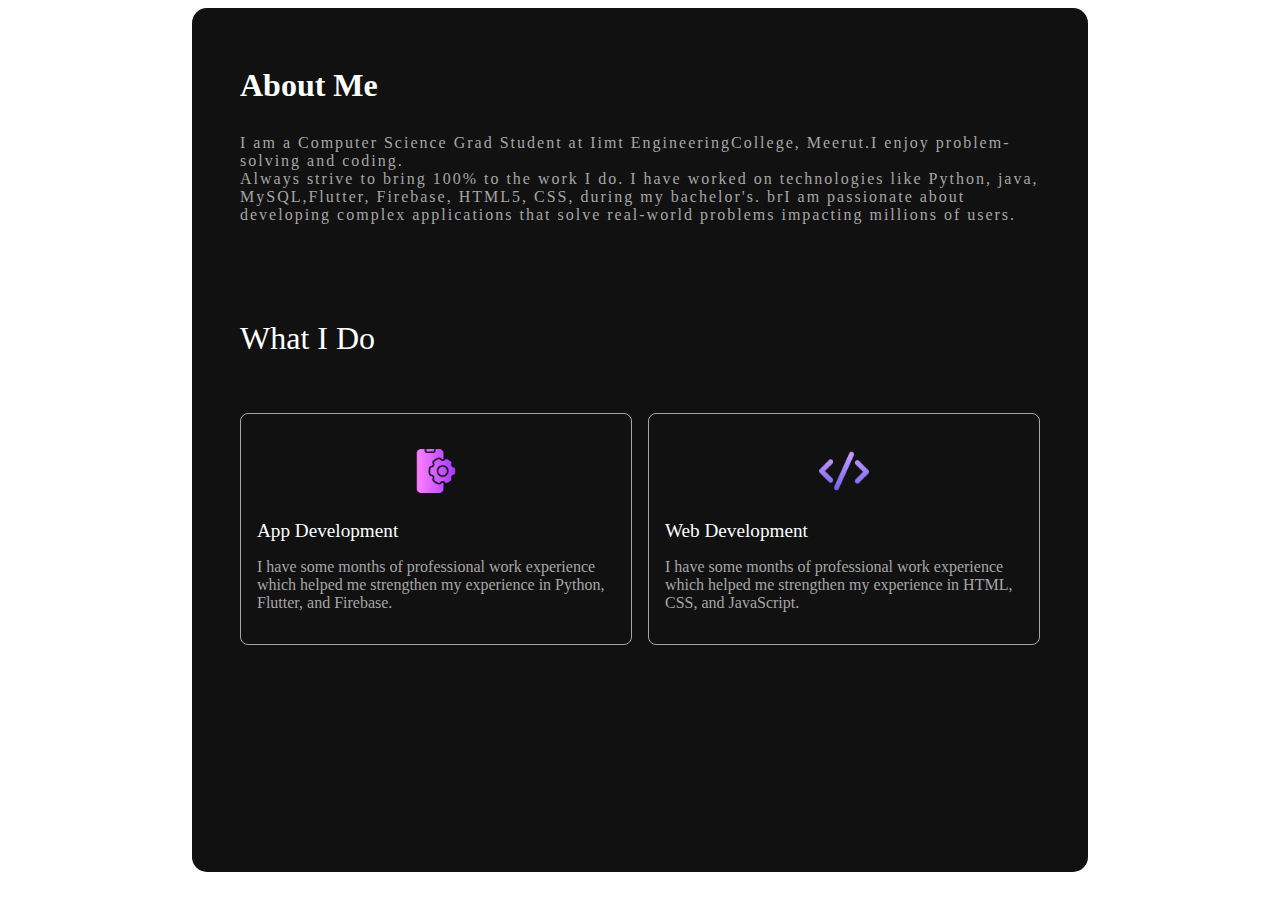
<file: about-me.html>
<!DOCTYPE html>
<html lang="en">
  <head>
    <meta charset="UTF-8" />
    <meta name="viewport" content="width=device-width, initial-scale=1.0" />
    <title>Document</title>
    <link rel="stylesheet" href="about-me.css" />
  </head>
  <body>
    <div class="about-outer-div">
      <div class="about-me">
        <h2>About Me</h2>
        <!-- <hr> -->
        <div class="mycontent">
          <p>
            I am a Computer Science Grad Student at Iimt EngineeringCollege,
            Meerut.I enjoy problem-solving and coding.
            <br />
            Always strive to bring 100% to the work I do. I have worked on
            technologies like Python, java, MySQL,Flutter, Firebase, HTML5, CSS,
            during my bachelor's. brI am passionate about developing complex
            applications that solve real-world problems impacting millions of
            users.
          </p>
        </div>
      </div>
      <div class="what-i-do-heading">
        <h1 style="color: white; font-weight: 200; font-size: 2rem">
          What I Do
        </h1>
      </div>
      <div class="what-i-do">
        <div class="app-developer-card">
          <div class="app-image" style="margin-top: 16px">
            <img src="./social/app.png" alt="" />
          </div>
          <div class="app-content">
            <h2 style="color: white; font-weight: 500; font-size: 1.2rem">
              App Development
            </h2>
            <p>
              I have some months of professional work experience which helped me
              strengthen my experience in Python, Flutter, and Firebase.
            </p>
          </div>
        </div>
        <div class="web-developer-card">
          <div class="web-image" style="margin-top: 16px">
            <img src="./social/web.png" alt="" />
          </div>
          <div class="web-content">
            <h2 style="color: white; font-weight: 500; font-size: 1.2rem">
              Web Development
            </h2>
            <p>
              I have some months of professional work experience which helped me
              strengthen my experience in HTML, CSS, and JavaScript.
            </p>
          </div>
        </div>
      </div>
    </div>
  </body>
</html>
</file>
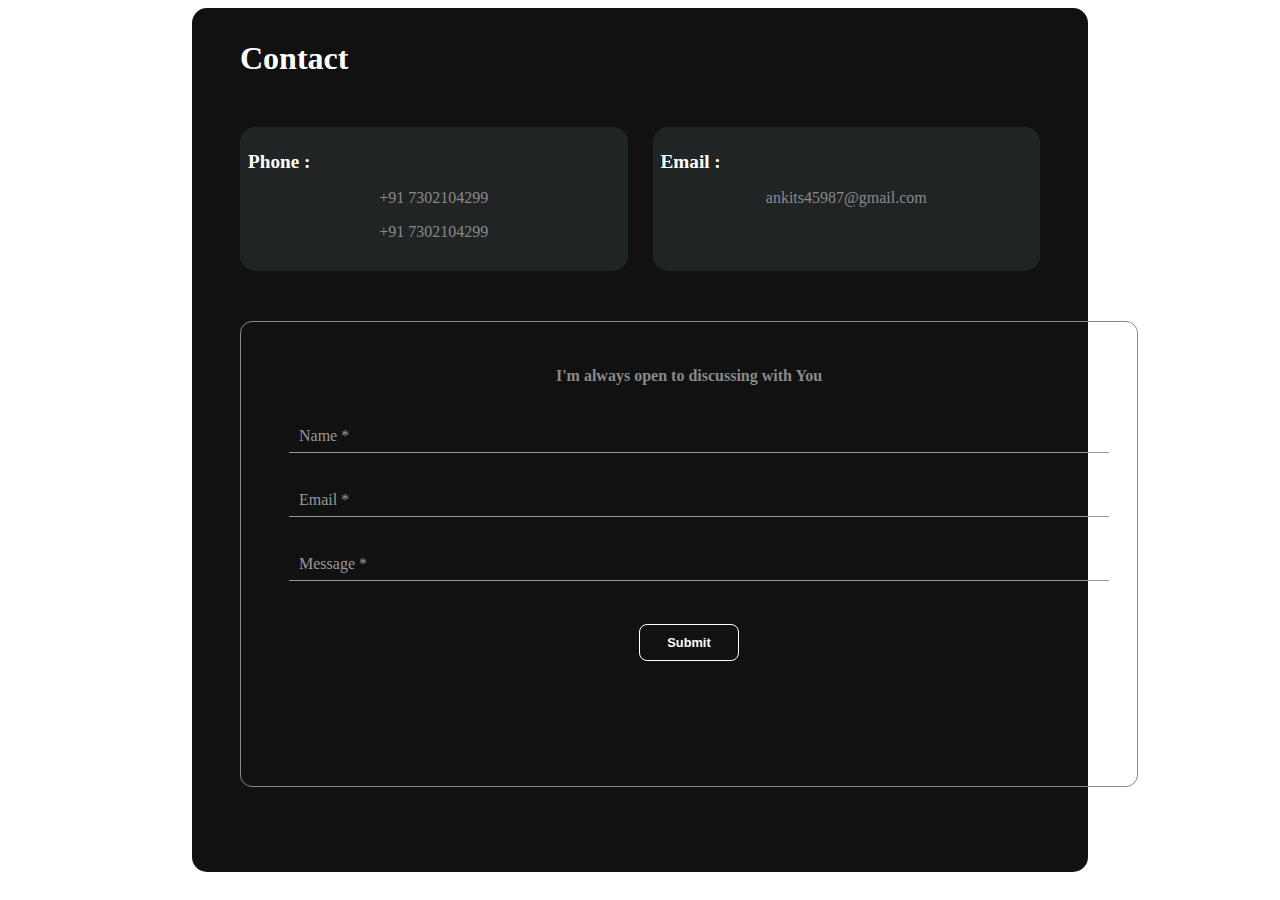
<file: contact.html>
<!DOCTYPE html>
<html lang="en">
  <head>
    <meta charset="UTF-8" />
    <meta name="viewport" content="width=device-width, initial-scale=1.0" />
    <title>Document</title>
    <link rel="stylesheet" href="contact.css" />
    <script src="index.js" defer></script>
  </head>
  <body>
    <div class="contact">
      <h2 class="contact-heading">Contact</h2>
      <div class="mail-phone">
        <div class="phone-no-card">
          <h2 class="card-heading">Phone :</h2>
          <p>+91 7302104299</p>
          <p>+91 7302104299</p>
        </div>
        <div class="email-card">
          <h2 class="card-heading">Email :</h2>
          <p>ankits45987@gmail.com</p>
        </div>
      </div>
      <form>
        <h2 class="form-heading">I'm always open to discussing with You</h2>
        <div class="form-group name-input">
          <input type="text" id="name" name="name" required />
          <label for="name" class="name">Name *</label>
        </div>

        <div class="form-group">
          <input type="email" id="email" name="email" required />
          <label for="email" class="email">Email *</label>
        </div>

        <div class="form-group">
          <input type="message" id="message" name="message" required />
          <label for="message" class="message">Message *</label>
        </div>

        <button type="submit">Submit</button>
      </form>
    </div>
  </body>
</html>
</file>
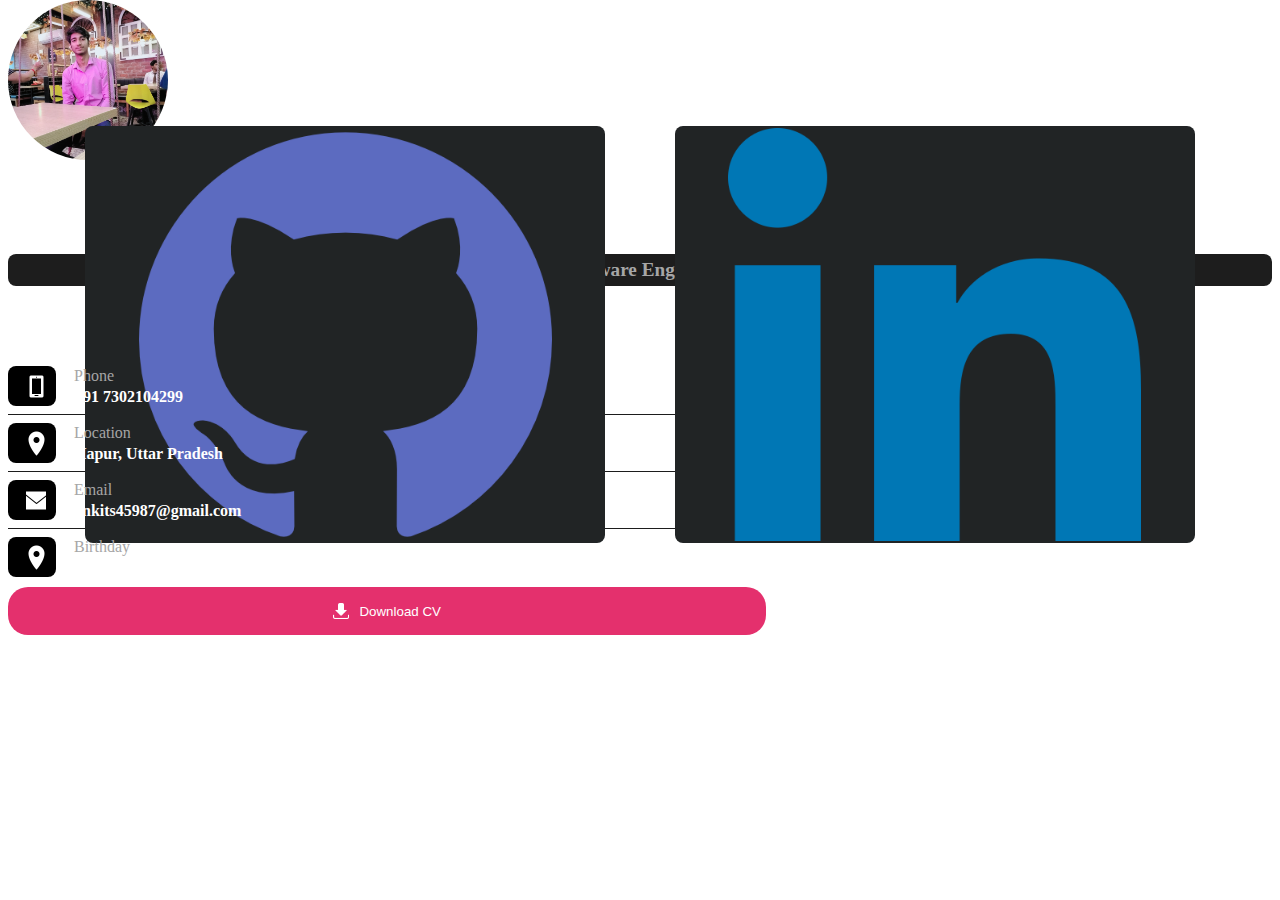
<file: home.html>
<!DOCTYPE html>
<html lang="en">
  <head>
    <meta charset="UTF-8" />
    <meta name="viewport" content="width=device-width, initial-scale=1.0" />
    <title>Document</title>
    <link rel="stylesheet" href="home.css" />
  </head>
  <body>
    <main>
      <section>
        <img src="./social/ankit.jpg" alt="ankit-image" />
        <h1>Ankit Sharma</h1>
        <div class="passion">
          <h6>Software Engineer</h6>
        </div>
        <nav class="social-link">
          <div class="git-hub">
            <a href="https://github.com/ankitsharma098/Health" target="_blank">
              <img src="./social/github.png" alt="" />
            </a>
          </div>
          <div class="linkedin">
            <a
              href="http://www.linkedin.com/in/ankit-sharma-037379223"
              target="_blank"
            >
              <img src="./social/linkedin.png" alt="" />
            </a>
          </div>
        </nav>
        <article class="card">
          <div class="personal-details">
            <div class="phone-image">
              <img src="./social/phone.png" alt="" />
            </div>
            <div class="contact-detail">
              <div>Phone</div>
              <div>+91 7302104299</div>
            </div>
          </div>
          <hr />
          <div class="personal-details">
            <div class="phone-image">
              <img src="./social/location.png" alt="" />
            </div>
            <div class="contact-detail">
              <div>Location</div>
              <div>Hapur, Uttar Pradesh</div>
            </div>
          </div>
          <hr />
          <div class="personal-details">
            <div class="phone-image">
              <img src="./social/mail.png" alt="" />
            </div>
            <div class="contact-detail">
              <div>Email</div>
              <div>ankits45987@gmail.com</div>
            </div>
          </div>
          <hr />
          <div class="personal-details">
            <div class="phone-image">
              <img src="./social/location.png" alt="" />
            </div>
            <div class="contact-detail">
              <div>Birthday</div>
              <div>May 25 2003</div>
            </div>
          </div>
        </article>
        <button>
          <img src="./social/download.png" alt="" />
          <p>Download CV</p>
        </button>
      </section>
    </main>
  </body>
</html>
</file>
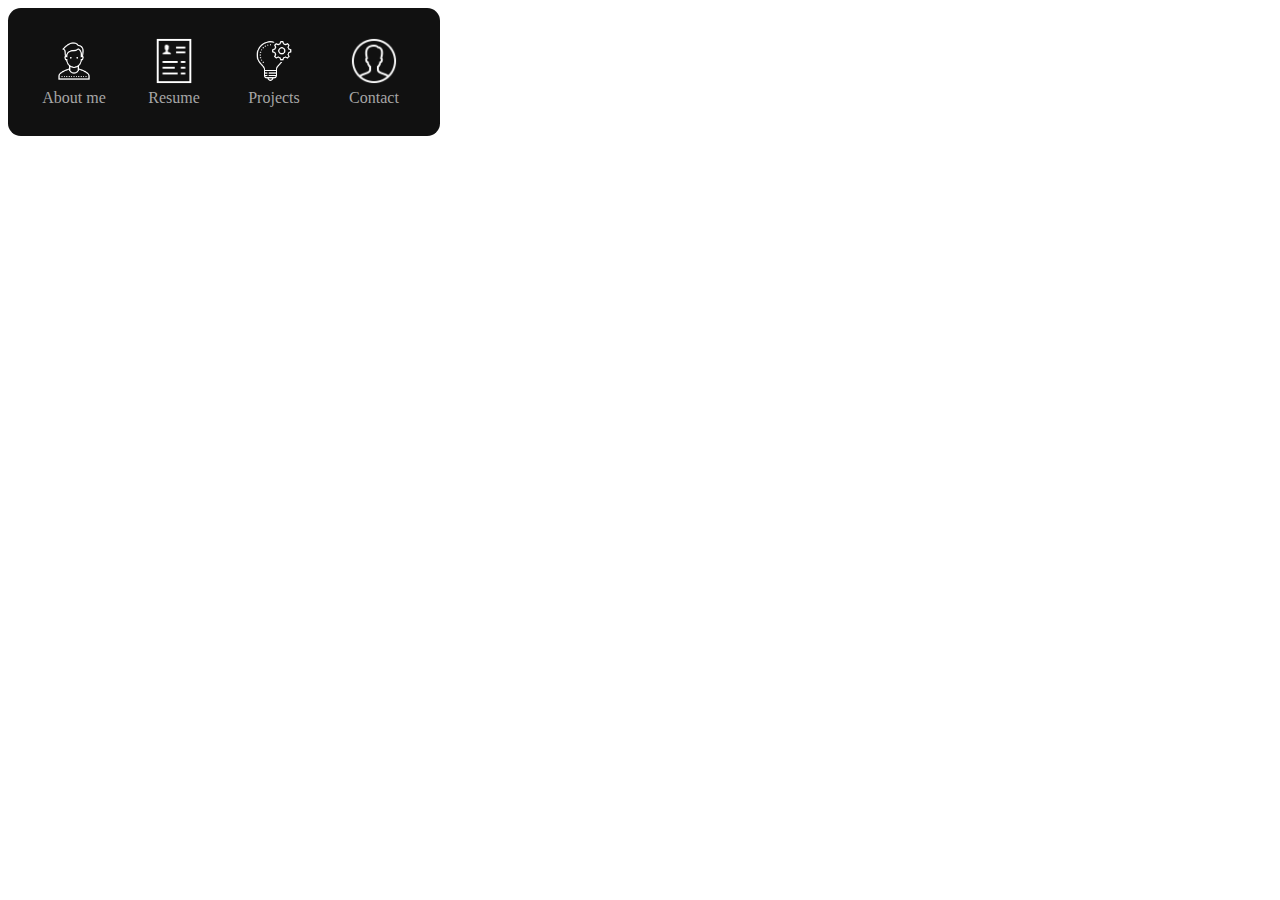
<file: nav-bar.html>
<!DOCTYPE html>
<html lang="en">
  <head>
    <meta charset="UTF-8" />
    <meta name="viewport" content="width=device-width, initial-scale=1.0" />
    <title>Document</title>
    <link rel="stylesheet" href="nav-bar.css" />
  </head>
  <body>
    <div class="nav-container">
      <nav>
        <div id="home" class="nav-bar">
          <a href="#home">
            <img src="./navimages/about-me.png" alt="" />
          </a>
          <a href="#home">About me</a>
        </div>
        <div id="resume" class="nav-bar">
          <a href="#resume">
            <img src="./navimages/resume.png" alt="" />
          </a>
          <a href="#resume">Resume</a>
        </div>
        <div id="project" class="nav-bar">
          <a href="#project">
            <img src="./navimages/project.png" alt="" />
          </a>
          <a href="#project">Projects</a>
        </div>
        <div id="contact" class="nav-bar">
          <a href="#contact">
            <img src="./navimages/contact.png" alt="" />
          </a>
          <a href="#contact">Contact</a>
        </div>
      </nav>
    </div>
  </body>
</html>
</file>
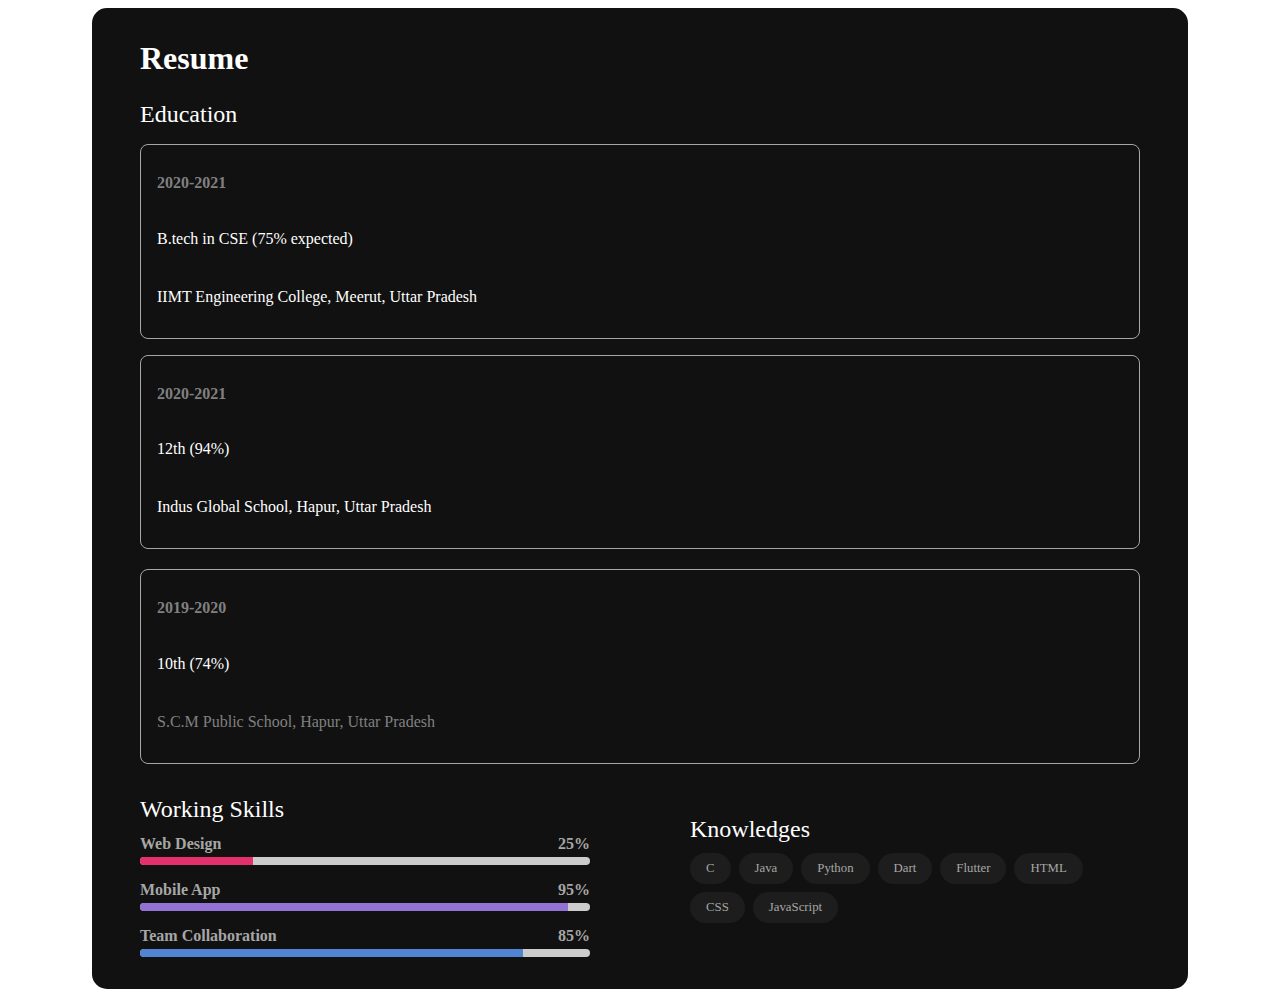
<file: resume.html>
<!DOCTYPE html>
<html lang="en">
  <head>
    <meta charset="UTF-8" />
    <meta name="viewport" content="width=device-width, initial-scale=1.0" />
    <title>Document</title>
    <link rel="stylesheet" href="resume.css" />
    <script src="index.css" defer></script>
  </head>
  <body>
    <div class="resume-container">
      <h2
        style="color: white; display: inline; font-weight: 600; font-size: 2rem"
      >
        Resume
      </h2>

      <div class="education">
        <h2
          style="
            color: white;
            display: inline;
            font-weight: 500;
            font-size: 1.5rem;
          "
        >
          Education
        </h2>
        <div class="education-cards">
          <div class="card">
            <div class="card-content">
              <h2 style="color: grey; font-weight: 600; font-size: 1rem">
                2020-2021
              </h2>
              <p style="color: white; font-weight: 500; font-size: 1rem">
                B.tech in CSE (75% expected)
              </p>
              <p style="color: white; font-weight: 500; font-size: 1rem">
                IIMT Engineering College, Meerut, Uttar Pradesh
              </p>
            </div>
          </div>
          <div class="card">
            <div class="card-content">
              <h2 style="color: grey; font-weight: 600; font-size: 1rem">
                2020-2021
              </h2>
              <p style="color: white; font-weight: 500; font-size: 1rem">
                12th (94%)
              </p>
              <p style="color: white; font-weight: 500; font-size: 1rem">
                Indus Global School, Hapur, Uttar Pradesh
              </p>
            </div>
          </div>
        </div>
        <div class="card" style="margin-top: 1.25rem">
          <div class="card-content">
            <h2 style="color: grey; font-weight: 600; font-size: 1rem">
              2019-2020
            </h2>
            <p style="color: white; font-weight: 500; font-size: 1rem">
              10th (74%)
            </p>
            <p style="color: grey; font-weight: 500; font-size: 1rem">
              S.C.M Public School, Hapur, Uttar Pradesh
            </p>
          </div>
        </div>
      </div>
      <div class="skills-knowlege">
        <div class="working-skills">
          <h2
            style="
              color: white;
              display: inline;
              font-weight: 500;
              font-size: 1.5rem;
              padding-bottom: 0.625rem;
            "
          >
            Working Skills
          </h2>
          <div class="skill-bars">
            <div class="skill-bar">
              <div class="skill-label">
                <span>Web Design</span>
                <span>25%</span>
              </div>
              <div class="skill-progress">
                <div
                  class="skill-progress-fill"
                  style="width: 25%; background-color: #e4306d"
                ></div>
              </div>
            </div>
            <div class="skill-bar">
              <div class="skill-label">
                <span>Mobile App</span>
                <span>95%</span>
              </div>
              <div class="skill-progress">
                <div
                  class="skill-progress-fill"
                  style="width: 95%; background-color: #9272d4"
                ></div>
              </div>
            </div>
            <div class="skill-bar">
              <div class="skill-label">
                <span>Team Collaboration</span>
                <span>85%</span>
              </div>
              <div class="skill-progress">
                <div
                  class="skill-progress-fill"
                  style="width: 85%; background-color: #5185d4"
                ></div>
              </div>
            </div>
          </div>
        </div>
        <div class="knowlege">
          <h2
            style="
              color: white;
              font-weight: 500;
              font-size: 1.5rem;
              margin-bottom: 0.625rem;
            "
          >
            Knowledges
          </h2>
          <div class="knowledge-pills">
            <div class="pill">C</div>
            <div class="pill">Java</div>
            <div class="pill">Python</div>
            <div class="pill">Dart</div>
            <div class="pill">Flutter</div>
            <div class="pill">HTML</div>
            <div class="pill">CSS</div>
            <div class="pill">JavaScript</div>
          </div>
        </div>
      </div>
    </div>
  </body>
</html>
</file>
<file: about-me.css>
.about-outer-div {
  max-width: 800px;
  height: 800px;
  background-color: #111111;
  border-radius: 15px;
  padding: 2rem 3rem;
  margin: 0 auto;
}

.about-me h2 {
  color: white;
  font-size: 2rem;
}

.mycontent p {
  margin-top: 1.875rem;
  color: #a6a6a6;
  font-size: 1rem;
  white-space: 0.3125rem;
  letter-spacing: 0.125rem;
}

.what-i-do-heading {
  display: flex;
  margin-top: 4.6875rem;
  margin-bottom: 2.1875rem;
}

.what-i-do {
  display: flex;
  justify-content: space-evenly;
  flex-wrap: wrap;
  gap: 1rem;
}

.app-developer-card,
.web-developer-card {
  background-color: #111111;
  border: 1px solid #a6a6a6;
  border-radius: 8px;
  color: #a6a6a6;
  display: flex;
  flex-direction: column;
  align-items: center;
  padding: 1rem;
  flex: 1 1 40%;
  max-width: 45%;
}

.app-developer-card img,
.web-developer-card img {
  width: 3.125rem;
  height: auto;
  object-fit: contain;
}

.app-content h2,
.web-content h2 {
  margin-top: 1.25rem;
  margin-bottom: 0.625rem;
}

@media (max-width: 800px) {
  .about-outer-div {
    padding: 1rem;
  }

  .about-me h2,
  .what-i-do-heading h1 {
    font-size: 1.5rem;
  }

  .mycontent p,
  .app-content h2,
  .web-content h2 {
    font-size: 0.9rem;
  }

  .app-developer-card,
  .web-developer-card {
    max-width: 100%;
  }
}
</file>
<file: contact.css>
.contact {
  max-width: 800px;
  height: 800px;
  background-color: #111111;
  border-radius: 15px;
  padding: 2rem 3rem;
  margin: 0 auto;
}

.contact-heading {
  color: white;
  font-size: 2rem;
  text-align: center;
  display: inline;
}

.mail-phone {
  display: flex;
  gap: 1.5625rem;
  margin-top: 3.125rem;
}

.phone-no-card,
.email-card {
  height: 8rem;
  width: auto;
  background-color: #212425;
  border-radius: 0.9375rem;
  text-align: center;
  padding: 0.5rem;
  flex: 1;
}

.card-heading {
  color: white;
  font-size: 1.2rem;
  text-align: start;
}

.phone-no-card p,
.email-card p {
  color: #898a8a;
  cursor: pointer;

  margin-top: 0.625rem;
}
form {
  margin-top: 3.125rem;
  height: 50%;
  width: 100%;
  border: 1px solid #898a8a;
  border-radius: 0.75rem;
  padding: 2rem 3rem;
  display: flex;
  flex-direction: column;
}

.form-heading {
  color: #898a8a;
  font-size: 1rem;
  text-align: center;
  margin-bottom: 2rem;
}

.form-group {
  position: relative;
  margin-bottom: 1.25rem;
}

input[type="text"],
input[type="email"],
input[type="message"] {
  width: 100%;
  padding: 0.625rem;
  margin-bottom: 0.5rem;
  border: none;
  border-bottom: 1px solid #999;
  background-color: transparent;
  color: white;
  outline: none;
}

label {
  position: absolute;
  top: 0.625rem;
  left: 0.625rem;
  font-size: 1rem;
  color: #999;
  transition: all 0.3s ease;
}

input[type="text"]:focus ~ label,
input[type="email"]:focus ~ label,
input[type="message"]:focus ~ label {
  top: -1rem;
  left: 0;
  font-size: 0.8rem;
  color: #e4306d;
}

textarea {
  resize: unset;
  height: 6.25rem;
}
.submit-div {
  width: 100%;
  display: flex;
  align-items: center;
  justify-content: center;
}
button[type="submit"] {
  margin-top: 0.9375rem;
  width: 6.25rem;
  background-color: transparent;
  color: #fff;
  padding: 0.625rem 1.25rem;
  font-weight: bold;
  font-size: 0.8rem;
  border: 1px solid #fff;
  border-radius: 0.5rem;
  cursor: pointer;
  align-self: center;
}
@media (max-width: 768px) {
  .contact {
    padding: 1rem;
    height: auto;
  }

  .mail-phone {
    flex-direction: column;
    gap: 1rem;
    margin-top: 1.5rem;
    align-items: center;
  }

  .phone-no-card,
  .email-card {
    width: 100%;
    padding: 1rem;
  }

  form {
    padding: 1rem;
    height: auto;
  }
}

@media (max-width: 480px) {
  .contact {
    padding: 0.5rem;
  }

  .contact-heading {
    font-size: 1.5rem;
  }

  .mail-phone {
    margin-top: 1rem;
  }

  .phone-no-card,
  .email-card {
    height: 6rem;
    width: 10rem;
    padding: 0.5rem;
  }

  .card-heading {
    font-size: 1rem;
  }

  form {
    padding: 0.5rem;
  }

  .form-heading {
    font-size: 0.9rem;
    margin-bottom: 1rem;
  }

  input[type="text"],
  input[type="email"],
  input[type="message"] {
    padding: 0.5rem;
  }

  label {
    top: 0.5rem;
    left: 0.5rem;
    font-size: 0.9rem;
  }

  input[type="text"]:focus ~ label,
  input[type="email"]:focus ~ label,
  input[type="message"]:focus ~ label {
    top: -0.8rem;
    font-size: 0.7rem;
  }

  button[type="submit"] {
    margin-top: 0.5rem;
    width: 5rem;
    padding: 0.5rem 1rem;
    font-size: 0.7rem;
  }
}
</file>
<file: home.css>
section {
  max-width: 100%;
  margin: 5rem auto 0;
  justify-content: center;
  color: white;
  box-sizing: border-box;
}

img[alt="ankit-image"] {
  height: 10rem;
  width: 10rem;
  border-radius: 50%;
  margin-top: -5rem;
  object-fit: cover;
  margin-bottom: 1rem;
}

h1 {
  font-size: 2rem;
  margin-top: 1rem;
  text-align: center;
}

.passion {
  height: 2rem;
  background-color: #1d1d1d;
  border-radius: 0.5rem;
  color: #a6a6a6;
  display: flex;
  justify-content: center;
  align-items: center;
  padding: 0 1rem;
}

.passion h6 {
  font-size: 1.2rem;
}

.social-link {
  max-height: 4rem;
  min-height: 3rem;
  display: flex;
  justify-content: space-evenly;
  align-items: center;
  gap: 0.625rem;
  margin-top: 1rem;
  padding: 0 1rem;
  border-radius: 0.3rem;
}

.git-hub,
.linkedin {
  height: 100%;
  min-width: 25%;
  display: flex;
  justify-content: center;
  align-self: center;
}

.git-hub a,
.linkedin a {
  background-color: #212425;
  height: 75%;
  min-width: 100%;
  border-radius: 0.5rem;
  display: flex;
  justify-content: center;

  align-items: center;
  align-self: center;
  padding: 0.125rem;
  transition: background-color 0.3s ease;
}

.git-hub img,
.linkedin img {
  height: 80%;
  width: 80%;
}

.git-hub a:hover,
.linkedin a:hover {
  background-color: #403f76;
}

.personal-details {
  display: flex;
  align-items: center;
  gap: 0.625rem;
  margin-bottom: 0.5rem;
}

.contact-detail {
  width: 80%;
  display: flex;
  flex-direction: column;
  gap: 0.188rem;
}

.contact-detail div:first-child {
  font-size: 1rem;
  color: #a6a6a6;
}

.contact-detail div:last-child {
  font-size: 1rem;
  font-weight: bold;
}

.phone-image {
  height: 2.5rem;
  width: 2.5rem;
  border-radius: 0.5rem;
  background-color: black;
  display: flex;
  align-items: center;
  justify-content: center;
  transition: background-color 0.3s ease;
  margin-right: 0.5rem;
  padding-left: 0.5rem;
}

.phone-image img {
  height: 1.563rem;
  width: 1.25rem;
  object-fit: cover;
}

.phone-image:hover {
  background-color: #e4306d;
}

.contact-detail:hover {
  color: #e4306d;
}

hr {
  width: 90%;
  color: #1d1d1d;
  border: none;
  border-top: 1px solid #1d1d1d;
  margin: 0.5rem 0;
}

button {
  height: 3rem;
  min-width: 60%;
  background-color: #e4306d;
  border-radius: 1.25rem;
  display: flex;
  justify-content: center;
  align-items: center;
  gap: 0.625rem;
  color: white;
  margin-top: 0.625rem;
  border: none;
  cursor: pointer;
  transition: background-color 0.3s ease;
  padding: 1rem;
}

button:hover {
  background-color: #c02a5b;
  color: white;
}

button img {
  height: 1rem;
  width: 1rem;
}

@media screen and (max-width: 600px) {
  section {
    max-width: 90%;
    margin-top: 3rem;
  }

  .passion,
  .social-link {
    width: 70%;
  }
}
</file>
<file: nav-bar.css>
.nav-container {
  /* position: fixed;
  top: 1rem;
  right: 1rem;
  z-index: 999; */
}

nav {
  max-width: 25rem;
  height: 6rem;
  display: flex;
  justify-content: space-between;
  align-items: center;
  background-color: #111111;
  border-radius: 0.8rem;
  padding: 1rem;
}

.nav-bar {
  height: 80%;
  width: 20%;
  background-color: transparent;
  display: flex;
  flex-direction: column;
  justify-content: center;
  align-items: center;
  margin: 0 1rem;
}

.nav-bar a img {
  height: 3rem;
  width: 3rem;
  object-fit: cover;
}

.nav-bar a {
  font-size: 1em;
  text-decoration: none;
  color: #a6a6a6;
  transition: color 0.3s;
  text-align: center;
}

.nav-bar:hover {
  background-color: #e4306d;
  border-radius: 0.5rem;
}

.nav-bar:hover a {
  color: white;
}

@media screen and (max-width: 800px) {
  .nav-container {
    position: static;
  }

  nav {
    max-width: 100%;
    height: auto;
    flex-wrap: wrap;
    padding: 1rem;
    justify-content: center;
  }

  .nav-bar {
    width: 30%;
    height: 5rem;
    margin: 0.5rem;
    background-color: #212425;
    border-radius: 0.5rem;
  }

  .nav-bar a img {
    height: 2rem;
  }

  .nav-bar a {
    font-size: 0.8rem;
  }
}
</file>
<file: resume.css>
.resume-container {
  max-width: 1000px;
  height: auto;
  min-height: 800px;
  background-color: #111111;
  border-radius: 15px;
  padding: 2rem 3rem;
  margin: 0 auto;
}

.experience,
.education {
  margin-top: 1.5rem;
}

.card {
  background-color: #111111;
  border: 1px solid #a6a6a6;
  border-radius: 8px;
  color: #a6a6a6;
  padding: 1rem;
  margin-top: 1rem;
  width: 100%;
  min-width: 100%;

  display: flex;
  flex-direction: column;

  box-sizing: border-box;
}

.card-content {
  display: flex;
  flex-direction: column;
  gap: 0.5rem;
}

.card-content ul {
  margin-top: 0.5rem;
}

.skills-knowlege {
  margin-top: 2rem;
  display: flex;
  justify-content: space-between;
  flex-wrap: wrap;
  gap: 1rem;
}

.working-skills,
.knowlege {
  width: 100%;
  max-width: 45%;
  height: 100%;
}

.skill-bars {
  display: flex;
  flex-direction: column;
  gap: 1rem;
  padding-top: 0.8rem;
  width: auto;
}

.skill-bar {
  display: flex;
  flex-direction: column;
  gap: 0.25rem;
}
.skills {
  width: 100%;
}
.skill-label {
  width: 100%;
  display: flex;
  justify-content: space-between;
  color: #a6a6a6;
  font-weight: 600;
  font-size: 1rem;
}

.skill-progress {
  width: 100%;
  height: 0.5rem;
  background-color: #ccc;
  border-radius: 0.25rem;
  overflow: hidden;
}
.skill-label {
}
.skill-progress-fill {
  height: 100%;
}

.knowledge-pills {
  display: flex;
  flex-wrap: wrap;
  gap: 0.5rem;
}

.pill {
  background-color: #1d1d1d;
  color: #a6a6a6;
  padding: 0.5rem 1rem;
  border-radius: 1rem;
  font-size: 0.8rem;
}

@media (max-width: 800px) {
  .resume-container {
    padding: 1rem;
  }

  h2 {
    padding-top: 1.5rem;
    font-size: 1.2rem;
  }

  .working-skills,
  .knowlege {
    max-width: 100%;
  }

  .skill-label {
    width: 40%;
    font-size: 0.8rem;
  }

  .skill-progress {
    width: 60%;
  }

  .knowledge-pills {
    justify-content: flex-start;
  }

  .pill {
    font-size: 0.8rem;
    padding: 0.5rem 0.8rem;
  }
}
</file>
